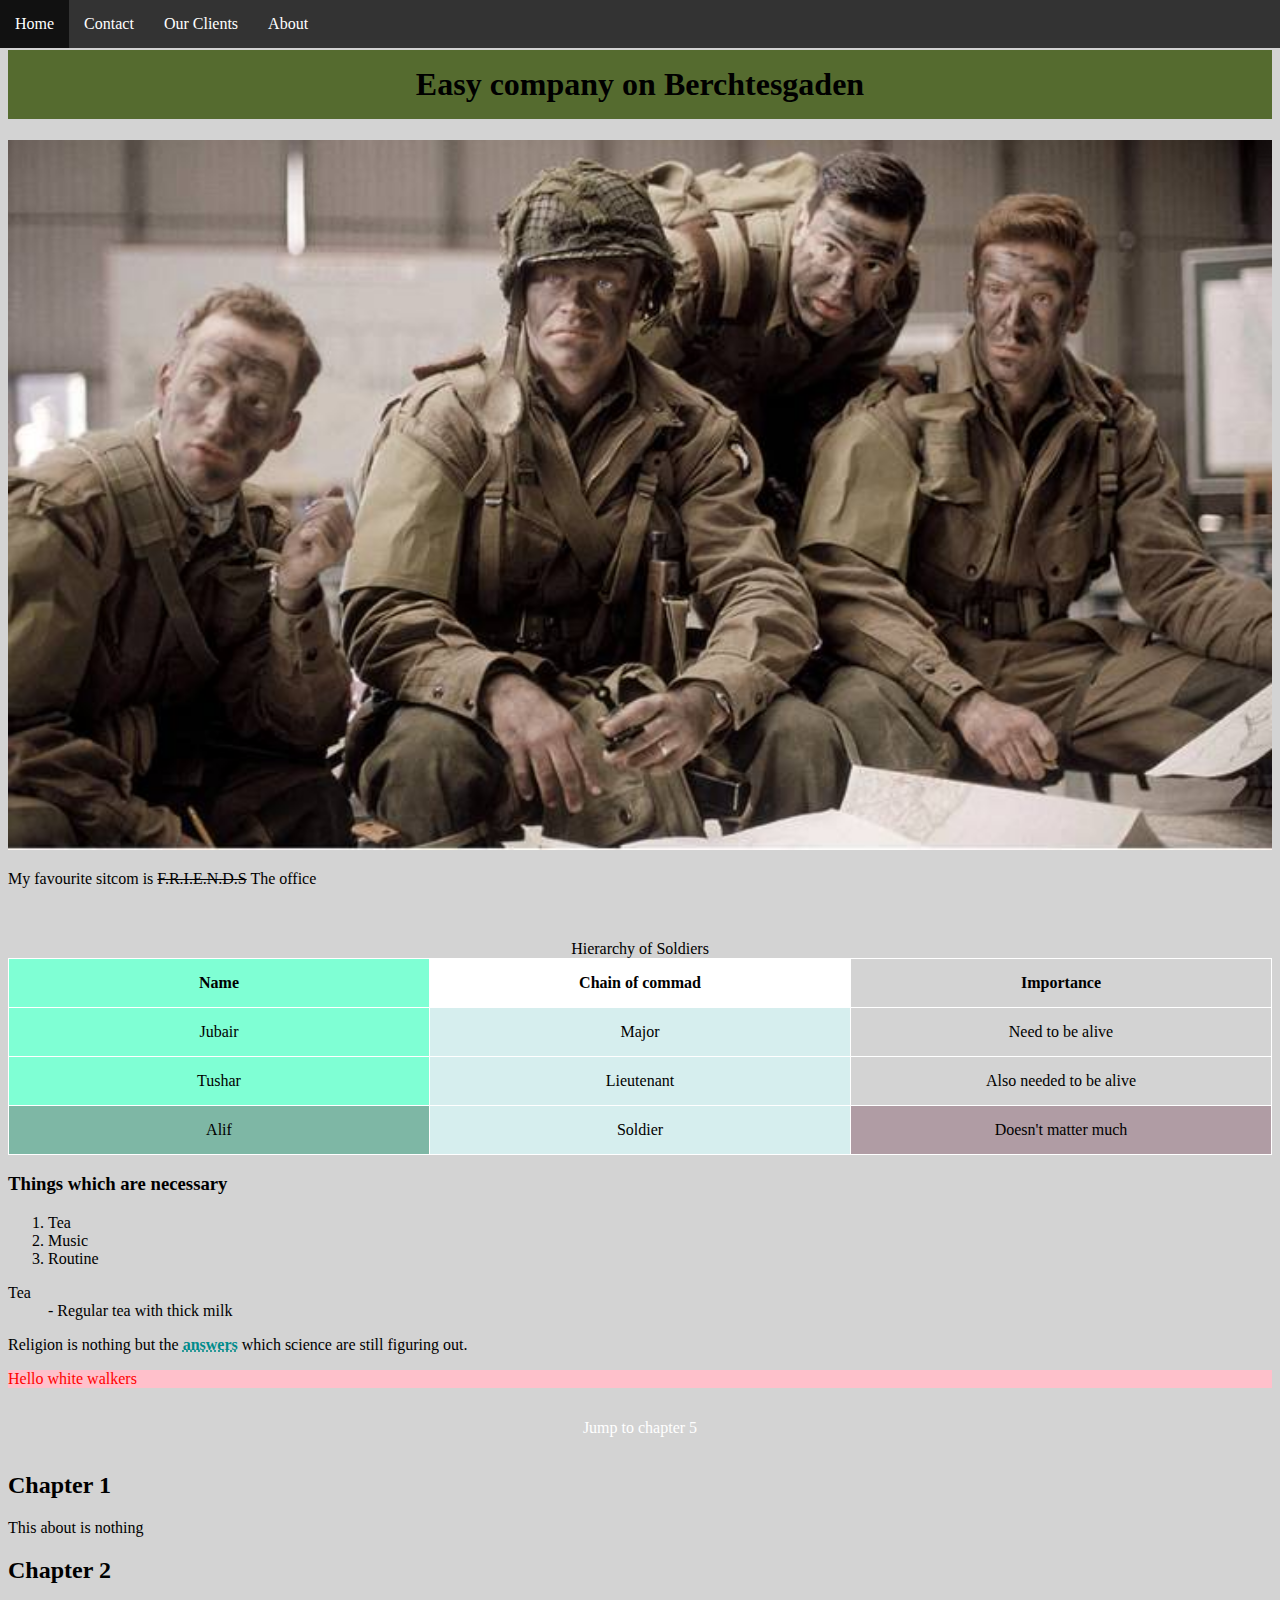
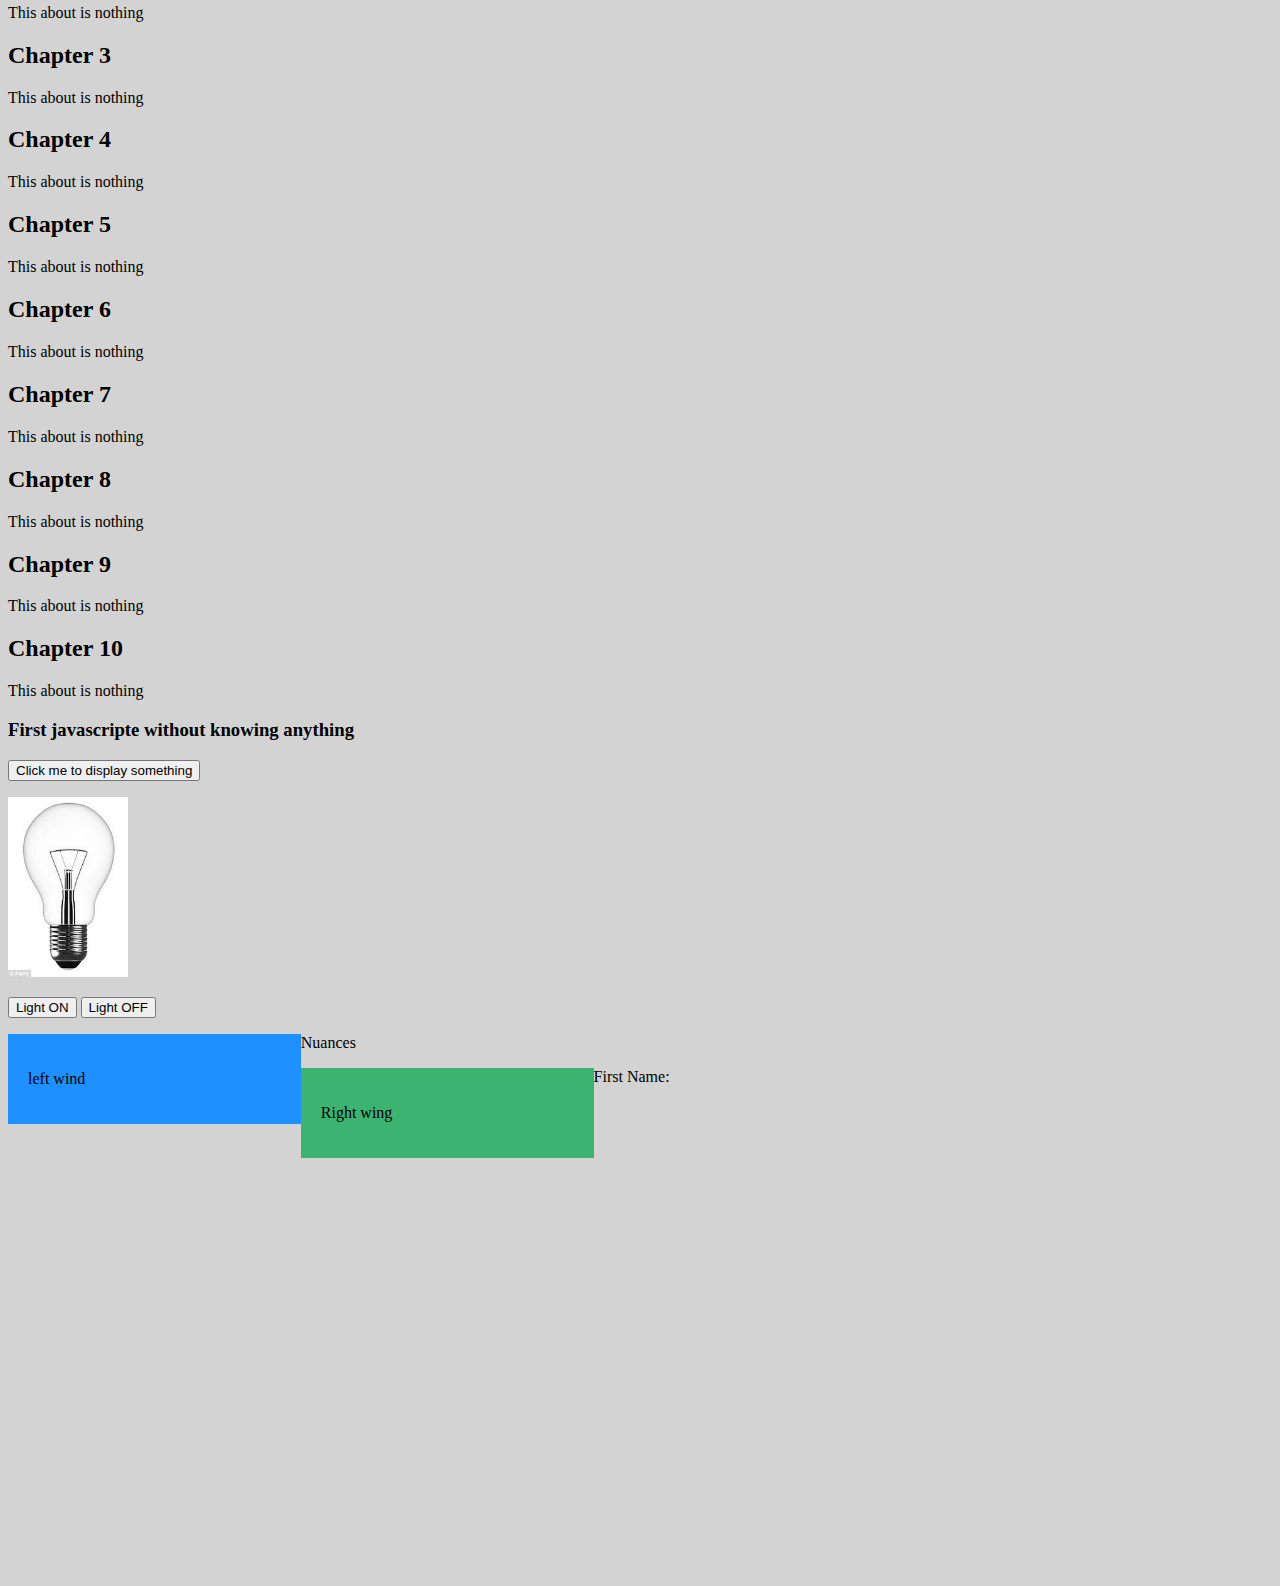
<file: index.html>
<!DOCTYPE html>
<html>
    <head>
        <title>WorkSheet</title>
       <link rel="stylesheet" type="text/css" href="style.css">
        <meata name="viewport" content="width=device-width, initial-sclae=1.0">
    </head>
    <body>
        <h1 id="mainHeader">Easy company on Berchtesgaden</h1>
        
        <picture>
            <source media="(min-widht: 1000px)" srcset="bulb.jpg">
            <source media="(min-widht: 465px)" srcset="man.jpg">
            <img src="bandofbrothers.jpg" style="width: 100%;">
        </picture>
        <p>My favourite sitcom is <del>F.R.I.E.N.D.S</del> The office</p>
        <table>
            <br>
            <caption>Hierarchy of Soldiers</caption>
            <br>
                <tr>
                <th>Name</th>
                <th>Chain of commad</th>
                <th>Importance</th>
                </tr>
                <tr>
                   <colgroup>
                        <col span="2" style="background-color: aquamarine;">
                    </colgroup-->
                    <td>Jubair</td>
                    <td>Major</td>
                    <td>Need to be alive</td>
                    <colgroup>
                </tr>
                <tr>
                    <td>Tushar</td>
                    <td>Lieutenant</td>
                    <td>Also needed to be alive</td>
                </tr>
                <tr>
                    <td>Alif</td>
                    <td>Soldier</td>
                    <td>Doesn't matter much</td>
                </tr>
        </table>
    <div class="list">
    <ul>
        <li><a href="#Home">Home</a></li>
        <li><a href="#Contact">Contact</a></li>
        <li><a href="#Ourclients">Our Clients</a></li>
        <li><a href="#About">About</a></li>
    </ul>
    </div>
    <h3>Things which are necessary</h3>
    <div class="listnormal">
    <ol>
    <li>Tea</li>
    <li>Music</li>
    <li>Routine</li>
    </ol>
    </div>

    <div class="list1">
        <dl>
            <dt>Tea</dt>
            <dd>- Regular tea with thick milk</dd>
        </dl>

        <p>Religion is nothing but the <span><b><abbr title="Whats after death?">answers</abbr></b></span> which science are still figuring out.</p>

        <div class="my thing">
            <p>Hello white walkers</p>
        </div>
        <a href="#C5">Jump to chapter 5</a>
        <h2>Chapter 1</h2>
        <p>This about is nothing</p>
        
        <h2>Chapter 2</h2>
        <p>This about is nothing</p>
        
        <h2>Chapter 3</h2>
        <p>This about is nothing</p>
        
        <h2>Chapter 4</h2>
        <p>This about is nothing</p>
        
        <h2 id="C5">Chapter 5</h2>
        <p>This about is nothing</p>
        
        <h2>Chapter 6</h2>
        <p>This about is nothing</p>
        
        <h2>Chapter 7</h2>
        <p>This about is nothing</p>
        
        <h2>Chapter 8</h2>
        <p>This about is nothing</p>
        
        <h2>Chapter 9</h2>
        <p>This about is nothing</p>
        
        <h2>Chapter 10</h2>
        <p>This about is nothing</p>

        <h3>First javascripte without knowing anything</h3>

        <button type="button" onclick="document.getElementById('demo').innerHTML= Date()">Click me to display something</button>

        <p id="demo"></p>

        <script>

        function light(sw) {
            var pic;
            if (sw == 0) {
                pic="lightoff.jpg"
        } else {
            pic="lighton.jpg"
        }
            document.getElementById('myImage').src=pic;
        }    

        </script>

        <img id="myImage" src="lightoff.jpg"
        width="120px" height="180px">

        <p>
            <button type="button" onclick="light(1)">Light ON</button>
            <button type="button" onclick="light(0)">Light OFF</button>
        </p>

        <div class="left">
            <p>left wind</p>
        </div>

        <div class="Nuances">
            <p>Nuances</p>
        </div>

        <div class="right">
            <p>Right wing</p>
            </div>

            <div>
                <form>
                    <label for="fname">First Name:</label>
                </form>
            </div>

            <script>
                console.log('Hello');
            </script>

    <div style="margin-top: 500px;"></div>

    </body>
</html>
</file>
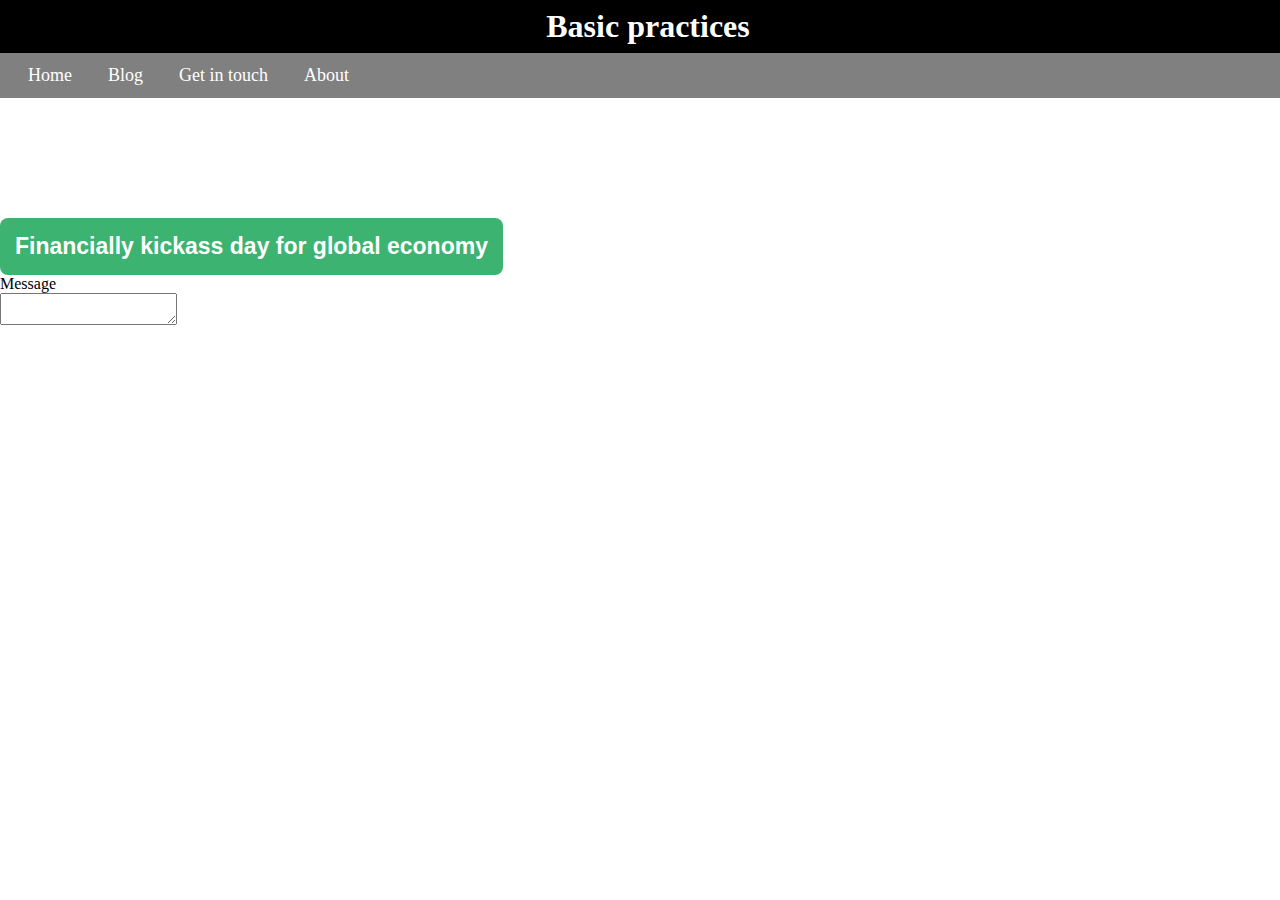
<file: Bpractice/bpractice.html>
<!DOCTYPE html>
<html lang="en">
<head>
    <meta charset="UTF-8">
    <meta http-equiv="X-UA-Compatible" content="IE=edge">
    <meta name="viewport" content="width=device-width, initial-scale=1.0">
    <title>Practice</title>
    <link rel="stylesheet" type="text/css" href="bpractice.css">
</head>
<body>
    <div id="mainHeader">
    <headaer>
        <h1>Basic practices</h1>
    </headaer>
    </div>

    <div class="navbar">
        <ul class="navigate">
            <li class="list"><a class="bar" href="#Home">Home</a></li>
            <li class="list"><a class="bar" href="#Blog">Blog</a></li>
            <li class="list"><a class="bar" href="#GetInTouch">Get in touch</a></li>
            <li class="list"><a class="bar" href="#About">About</a></li>
        </ul>
    </div>    

    <div class="dropdown-button">
        <button class="global">Financially kickass day for global economy</button>
        <div class="dropdown-content">
            <p>Valentines Day</p>
        </div>
    </div>

    <form action="/action_page.php">
        <label for="message">Message</label><br>
        <textarea name="message"></textarea>

    </form>

</body>
</html>
</file>
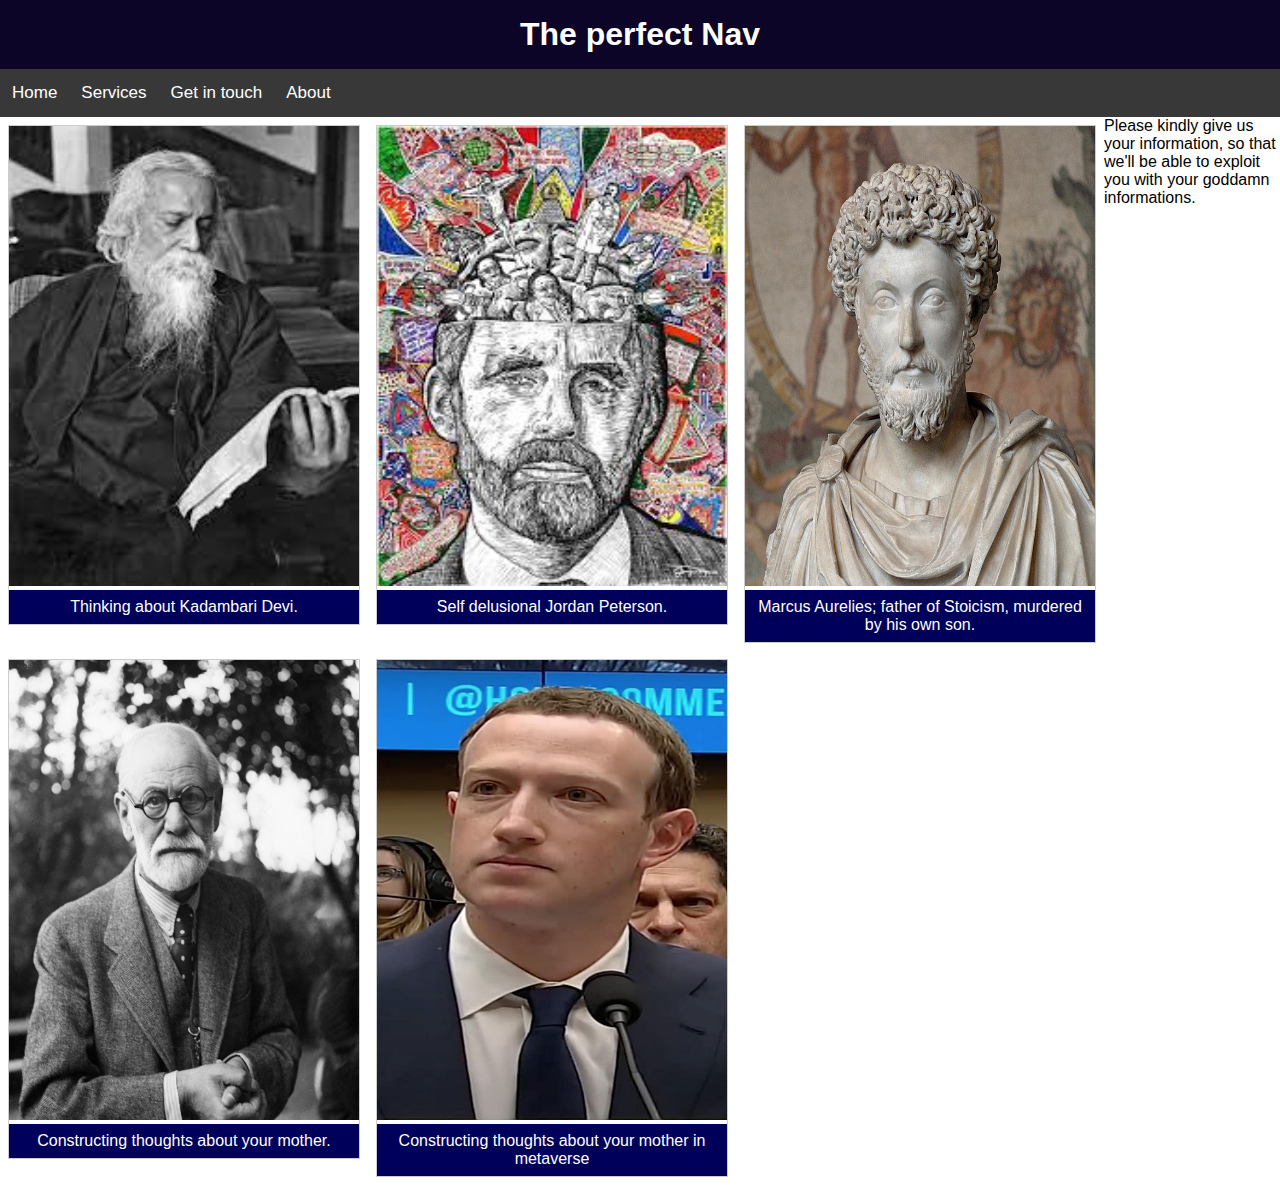
<file: Navigation/nav.html>
<!DOCTYPE html>
<html lang="en">
    <head>
        <meta name="viewport" content="width=device-width, initial-scale=1.0">
        <title>Perfect nav</title>
        <link rel="stylesheet" type="text/css" href="nav.css">
    </head>

    <body>
        <header id="mainHeader">
            <h1>The perfect Nav</h1>
        </header>

        <div>
            <ul class="nav">
                <li class="list"><a class="bar" href="#Home">Home</a></li>
                <li class="list"><a class="bar" href="#Services">Services</a></li>
                <li class="list"><a class="bar" href="#GetInTouch">Get in touch</a></li>
                <li class="list"><a class="bar" href="#About">About</a></li>
            </ul>
        </div>
    <div>
        <div class="gallary">
            <a target="_blank" href="images/robindronath.jpg"><img class="picture" src="images/robindronath.jpg" alt="Robindronath"></a>
            <div class="desc"><p>Thinking about Kadambari Devi.</p></div>
        </div>

        <div class="gallary">
            <a target="_blank" href="images/jordan.jpg"><img class="picture" src="images/jordan.jpg" alt="Jordan"></a>
            <div class="desc"><p>Self delusional Jordan Peterson.</p></div>
        </div>

        <div class="gallary">
            <a target="_blank" href="images/newmarcus.jpg"><img class="picture" src="images/newmarcus.jpg" alt="Marcus Aurelies"></a>
            <div class="desc"><p>Marcus Aurelies; father of Stoicism, murdered by his own son.</p></div>
        </div>

        <div class="gallary">
            <a target="_blank" href="images/SigmundFreud.jpg"><img class="picture" src="images/SigmundFreud.jpg" alt="Sigmund Freud"></a>
            <div class="desc"><p>Constructing thoughts about your mother.</p></div>
        </div>

        <div class="gallary">
            <a target="_blank" href="images/zuckerberg.jpg"><img class="picture" src="images/zuckerberg.jpg" alt="zuckerberg"></a>
            <div class="desc"><p>Constructing thoughts about your mother in metaverse</p></div>  
        </div>
    </div>
<!--Basic form-->
            <p class="pretext">Please kindly give us your information, so that we'll be able to exploit you with your goddamn informations.</p>

    </body>
</html>
</file>
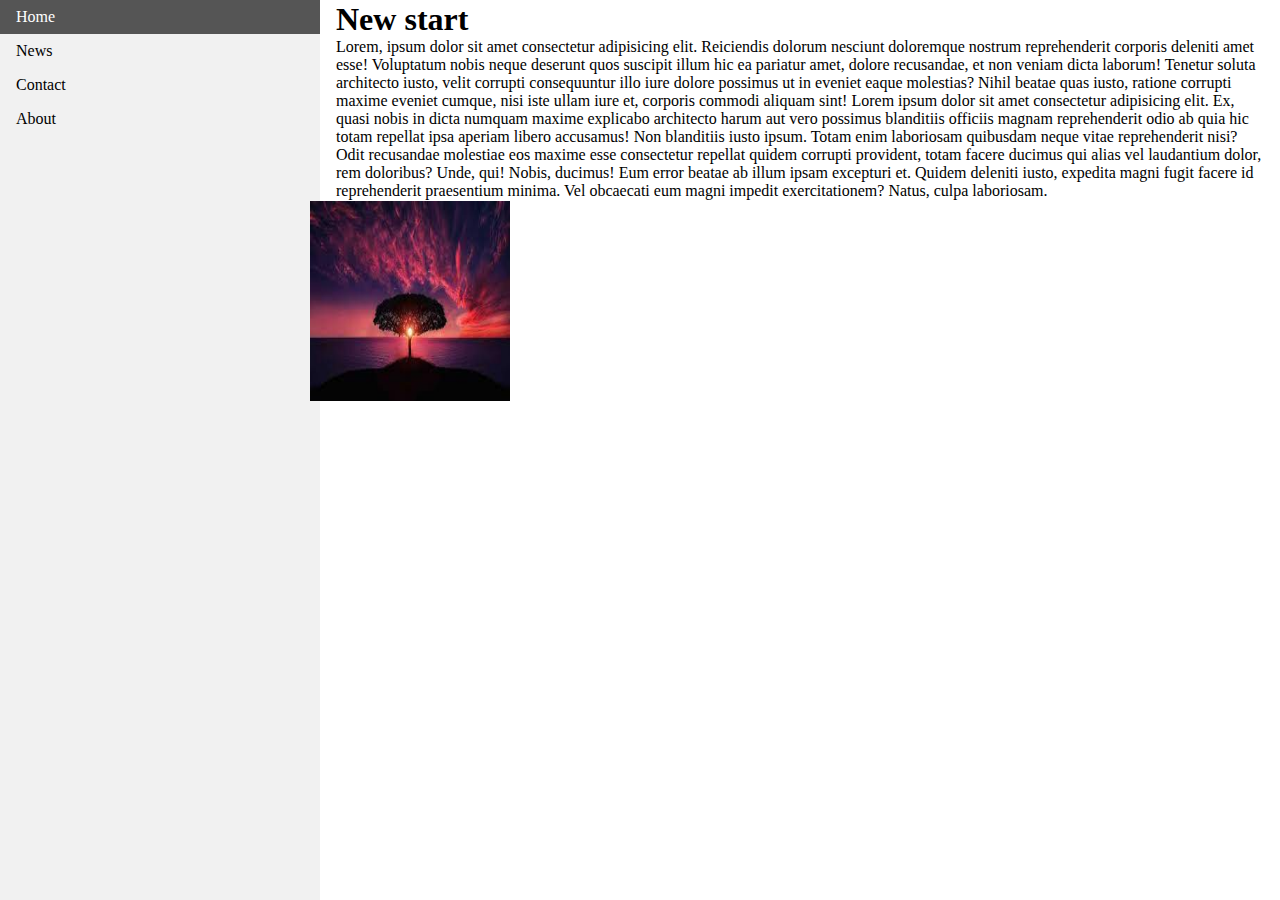
<file: NewStart/newstart.html>
<!DOCTYPE html>
<html lang="en">
    <head>
        <title>New Start</title>
        <link rel="stylesheet" type="text/css" href="newstart.css">
        <meta name="viewport" content="widht=device-width, initial-scale=1.0">
    </head>
    <body>
        <ul class="navbar">
            <li class="list"><a class="bar" href="#home">Home</a></li>
            <li class="list"><a class="bar" href="#news">News</a></li>
            <li class="list"><a class="bar" href="#contact">Contact</a></li>
            <li class="list"><a class="bar" href="#about">About</a></li>
        </ul>

        <div class="sidebar">
            <h1>New start</h1>
            <p class="content">Lorem, ipsum dolor sit amet consectetur adipisicing elit. Reiciendis dolorum nesciunt doloremque nostrum reprehenderit corporis deleniti amet esse! Voluptatum nobis neque deserunt quos suscipit illum hic ea pariatur amet, dolore recusandae, et non veniam dicta laborum! Tenetur soluta architecto iusto, velit corrupti consequuntur illo iure dolore possimus ut in eveniet eaque molestias? Nihil beatae quas iusto, ratione corrupti maxime eveniet cumque, nisi iste ullam iure et, corporis commodi aliquam sint! Lorem ipsum dolor sit amet consectetur adipisicing elit. Ex, quasi nobis in dicta numquam maxime explicabo architecto harum aut vero possimus blanditiis officiis magnam reprehenderit odio ab quia hic totam repellat ipsa aperiam libero accusamus! Non blanditiis iusto ipsum. Totam enim laboriosam quibusdam neque vitae reprehenderit nisi? Odit recusandae molestiae eos maxime esse consectetur repellat quidem corrupti provident, totam facere ducimus qui alias vel laudantium dolor, rem doloribus? Unde, qui! Nobis, ducimus! Eum error beatae ab illum ipsam excepturi et. Quidem deleniti iusto, expedita magni fugit facere id reprehenderit praesentium minima. Vel obcaecati eum magni impedit exercitationem? Natus, culpa laboriosam.</p>
        </div>

        <div class="dropdown">
            <a target="_blank" href="images/tree.jpg"><img src="images/tree.jpg" alt="Colorful tree" width="200px" height="200px"></a>
            <div class="dropdown-content">
                <a target="_blank" href="images/tree.jpg"><img src="images/tree.jpg" alt="Colorful tree" width="400px" height="400px"></a>
                <div class="desc"><p>Tree of life</p></div>
            </div>
        </div>

    </body>
</html>
</file>
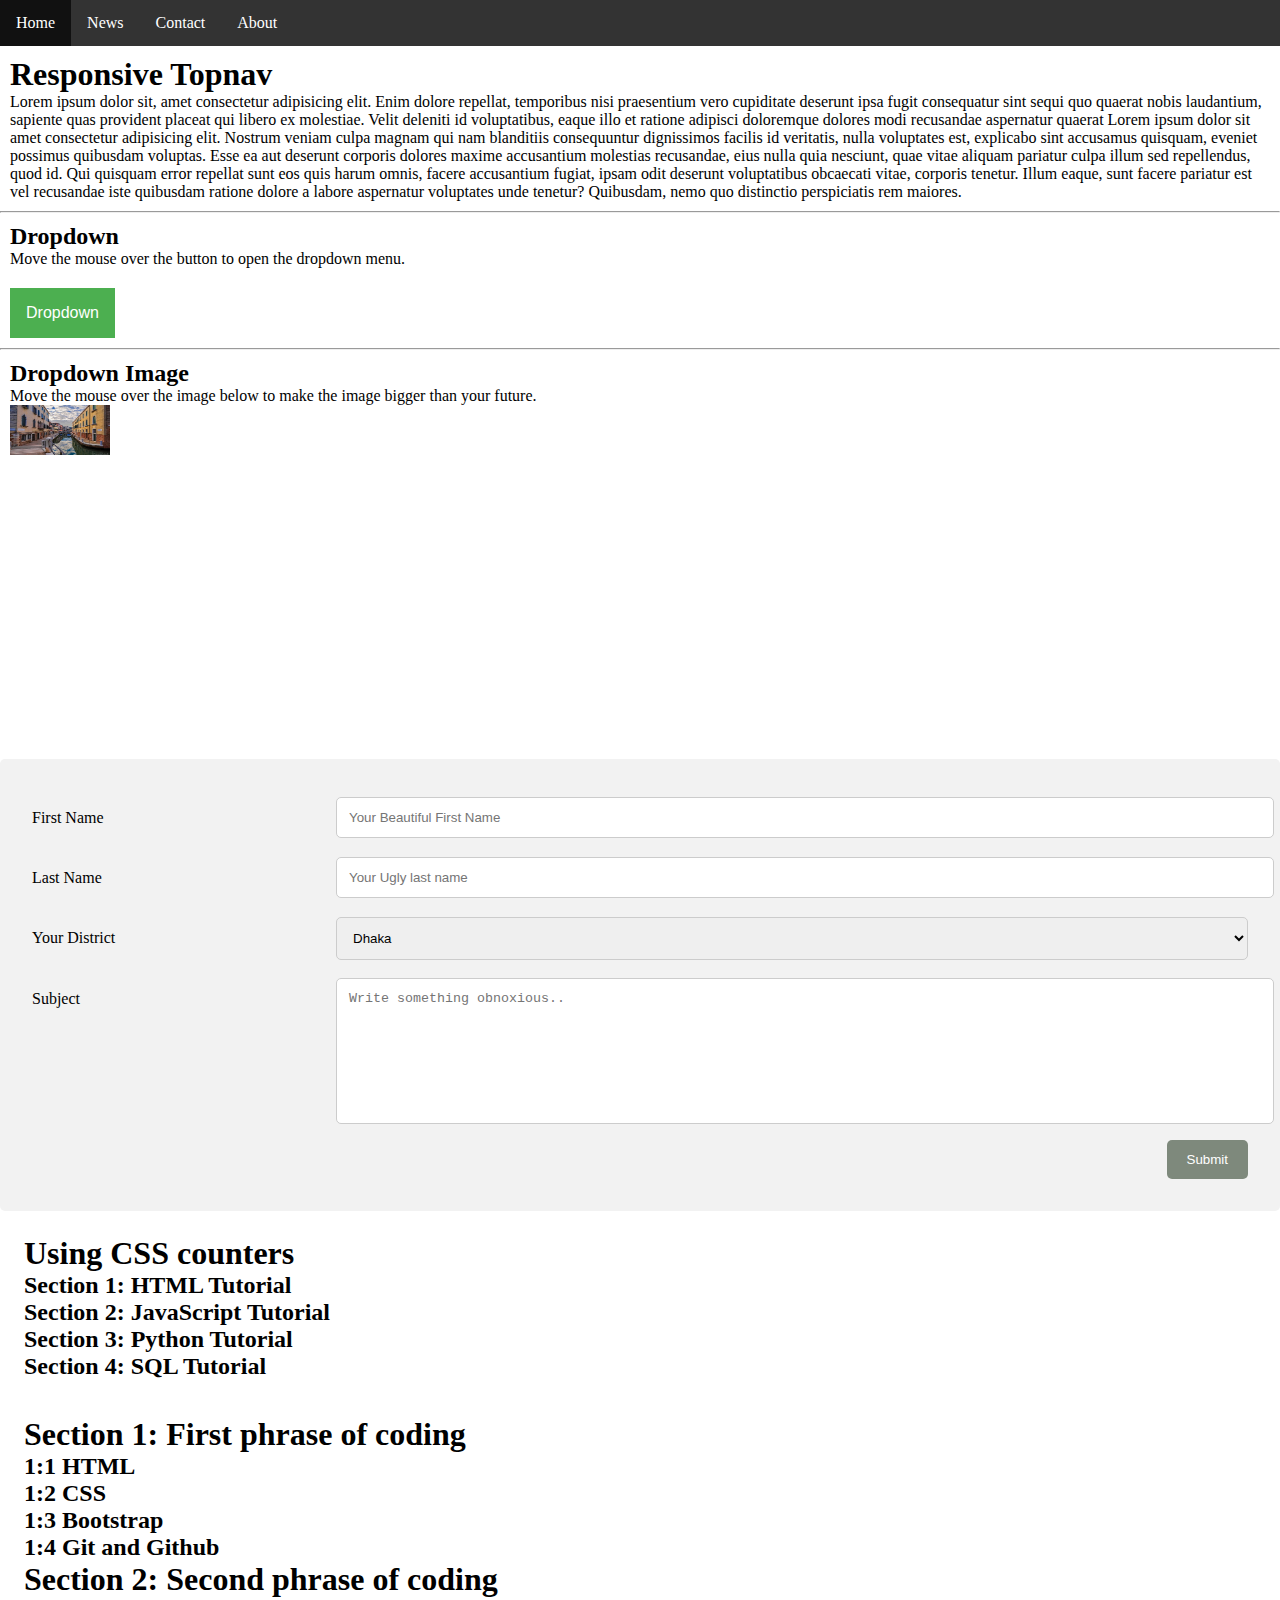
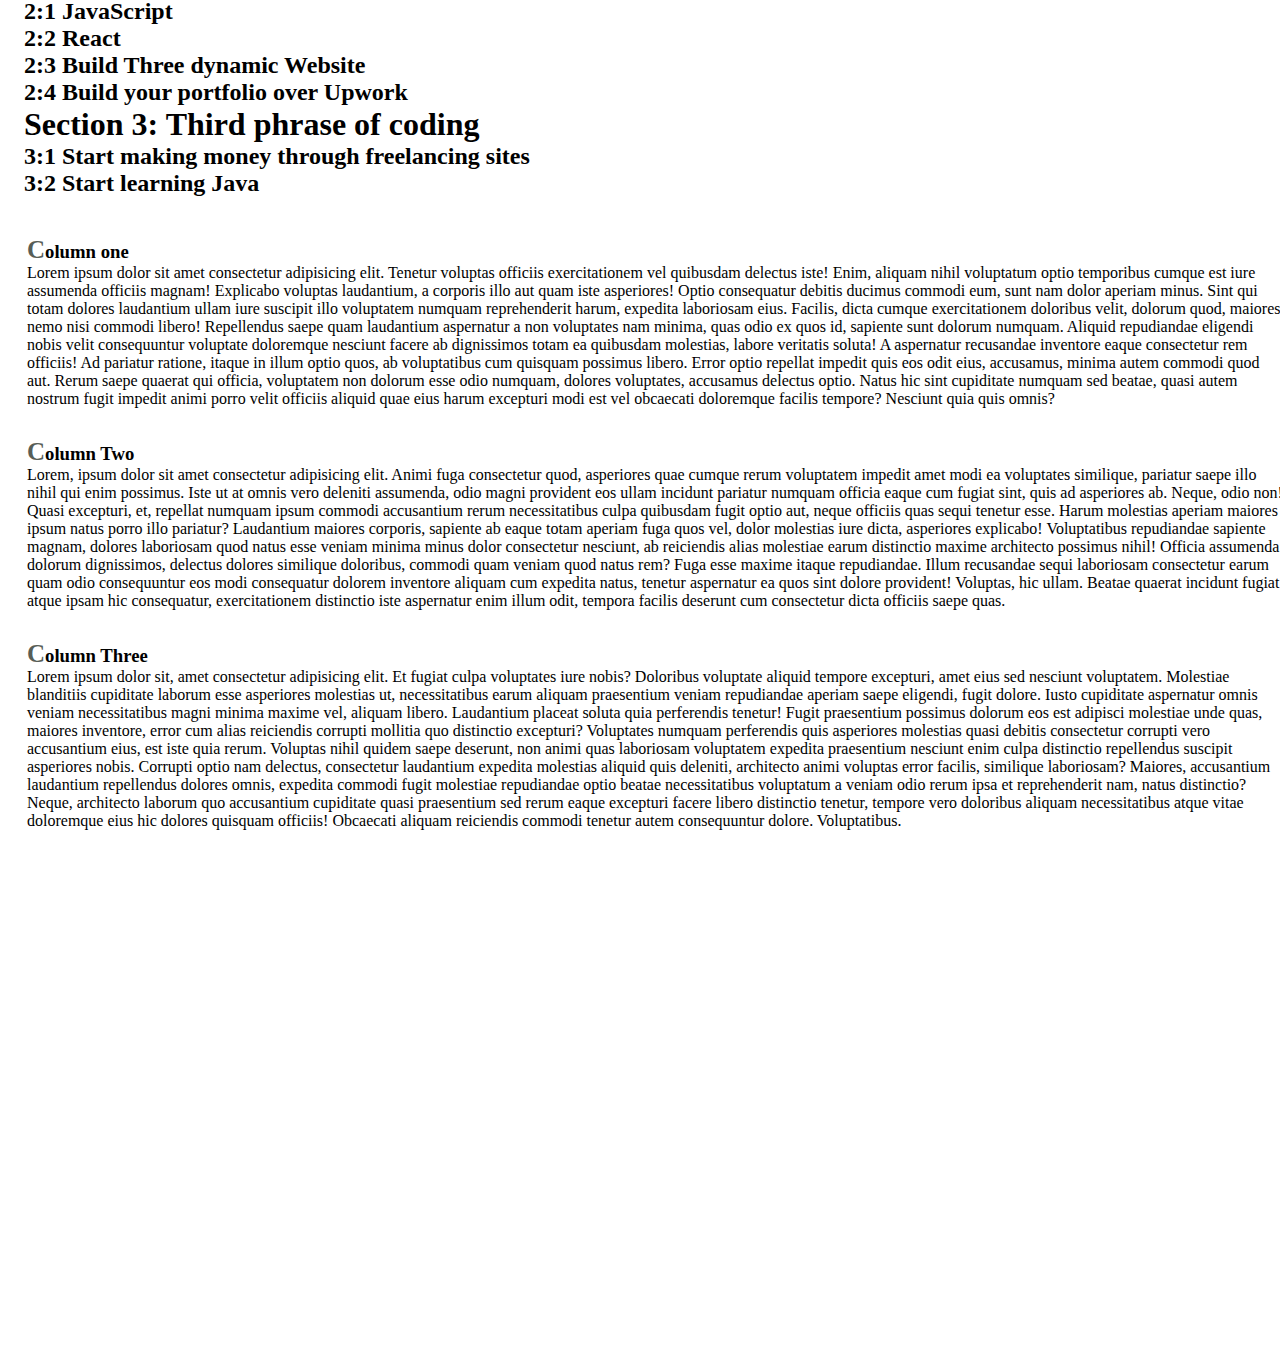
<file: Responsive nav/responsive.html>
<!DOCTYPE html>
<html lang="en">
<head>
    <title>Responsive</title>
    <link rel="stylesheet" type="text/css" href="responsive.css">
    <meta name="viewport" content="width=device-width, initial-scale=1.0">
</head>
<body>
    <ul class="topnav">
        <li class="list"><a class="bar" href="#home">Home</a></li>
        <li class="list"><a class="bar" href="#News">News</a></li>
        <li class="list"><a class="bar" href="#Contact">Contact</a></li>
        <li class="list"><a class="bar" href="#about">About</a></li>
    </ul>

    <div class="heading">
        <h1>Responsive Topnav</h1>
        <p>Lorem ipsum dolor sit, amet consectetur adipisicing elit. Enim dolore repellat, temporibus nisi praesentium vero cupiditate deserunt ipsa fugit consequatur sint sequi quo quaerat nobis laudantium, sapiente quas provident placeat qui libero ex molestiae. Velit deleniti id voluptatibus, eaque illo et ratione adipisci doloremque dolores modi recusandae aspernatur quaerat Lorem ipsum dolor sit amet consectetur adipisicing elit. Nostrum veniam culpa magnam qui nam blanditiis consequuntur dignissimos facilis id veritatis, nulla voluptates est, explicabo sint accusamus quisquam, eveniet possimus quibusdam voluptas. Esse ea aut deserunt corporis dolores maxime accusantium molestias recusandae, eius nulla quia nesciunt, quae vitae aliquam pariatur culpa illum sed repellendus, quod id. Qui quisquam error repellat sunt eos quis harum omnis, facere accusantium fugiat, ipsam odit deserunt voluptatibus obcaecati vitae, corporis tenetur. Illum eaque, sunt facere pariatur est vel recusandae iste quibusdam ratione dolore a labore aspernatur voluptates unde tenetur? Quibusdam, nemo quo distinctio perspiciatis rem maiores.</p>
    </div>
<hr>

    <div class="greenbutton">
    <h2>Dropdown</h2>
    <P>Move the mouse over the button to open the dropdown menu.</P>
    </div>
    <div class="dropdown">
        <button class="dropbtn">Dropdown</button>
        <div class="dropdown-content">
            <a class="link" href="#">Link one</a>
            <a class="link" href="#">Link two</a>
            <a class="link" href="#">Link Three</a>
        </div>
    </div>
<hr>
    <div class="dropdownimage">
        <h2>Dropdown Image</h2>
        <p>Move the mouse over the image below to make the image bigger than your future.</p>

    <div class="dropbig">
        <img src="sample.jpg" alt="Random europe" width="100" height="50">
        <div class="dropbig-content">
            <img src="sample.jpg" alt="Random Europe" width="300" height="200">
            <div class="description">The beauty of Europe</div>
        </div>
    </div>
    </div>

    <div class="container">
        <form action="/action_page.php">
            <div class="row">
              <div class="col-25">  
                <label class="labelform" for="fName">First Name</label>
              </div>
               <div class="col-75">  
                <input type="text" name="FirstName" id="fName" placeholder="Your Beautiful First Name">
               </div>
            </div>

        <div class="row">
           <div class="col-25">  
            <label class="labelform" for="lName">Last Name</label>
           </div>
           <div class="col-75">
            <input type="text" name="LastName" id="lName" placeholder="Your Ugly last name">
           </div>
        </div>

        <div class="row">
            <div class="col-25">
                <label class="labelform" for="country">Your District</label>
            </div>
            <div class="col-75">
                <select id="country" name="country">
                    <option value="Dhaka">Dhaka</option>
                    <option value="Mirpur">Mirpur</option>
                    <option value="Uttara">Uttara</option>
                </select>
            </div>
        </div>

       <div class="row">
           <div class="col-25">
               <label class="labelform" for="Subject">Subject</label>
           </div>
           <div class="col-75">
               <textarea id="subject" name="subject" placeholder="Write something obnoxious.."></textarea>
           </div>
       </div> 

       <div class="row">
         <input class="submit" type="submit" value="Submit">
       </div>

        </form>
    </div>

    <div class="counters">
        <h1>Using CSS counters</h1>

        <h2 class="numbering">HTML Tutorial</h2>
        <h2 class="numbering" >JavaScript Tutorial</h2>
        <h2 class="numbering" >Python Tutorial</h2>
        <h2 class="numbering" >SQL Tutorial</h2>
    </div>

    <div class="listoftopic">
        <h1 class="maintopic">First phrase of coding</h1>
        <h2 class="minortopic">HTML</h2>
        <h2 class="minortopic" >CSS</h2>
        <h2 class="minortopic" >Bootstrap</h2>
        <h2 class="minortopic" >Git and Github</h2>

        <h1 class="maintopic">Second phrase of coding</h1>
        <h2 class="minortopic" >JavaScript</h2>
        <h2 class="minortopic">React</h2>
        <h2 class="minortopic" >Build Three dynamic Website</h2>
        <h2 class="minortopic" >Build your portfolio over Upwork</h2>

        <h1 class="maintopic">Third phrase of coding</h1>
        <h2 class="minortopic">Start making money through freelancing sites</h2>
        <h2 class="minortopic">Start learning Java</h2>
        
    </div>

    <div class="row">
        <div class="column">
            <h3>Column one</h3>
            <p>Lorem ipsum dolor sit amet consectetur adipisicing elit. Tenetur voluptas officiis exercitationem vel quibusdam delectus iste! Enim, aliquam nihil voluptatum optio temporibus cumque est iure assumenda officiis magnam! Explicabo voluptas laudantium, a corporis illo aut quam iste asperiores! Optio consequatur debitis ducimus commodi eum, sunt nam dolor aperiam minus. Sint qui totam dolores laudantium ullam iure suscipit illo voluptatem numquam reprehenderit harum, expedita laboriosam eius. Facilis, dicta cumque exercitationem doloribus velit, dolorum quod, maiores nemo nisi commodi libero! Repellendus saepe quam laudantium aspernatur a non voluptates nam minima, quas odio ex quos id, sapiente sunt dolorum numquam. Aliquid repudiandae eligendi nobis velit consequuntur voluptate doloremque nesciunt facere ab dignissimos totam ea quibusdam molestias, labore veritatis soluta! A aspernatur recusandae inventore eaque consectetur rem officiis! Ad pariatur ratione, itaque in illum optio quos, ab voluptatibus cum quisquam possimus libero. Error optio repellat impedit quis eos odit eius, accusamus, minima autem commodi quod aut. Rerum saepe quaerat qui officia, voluptatem non dolorum esse odio numquam, dolores voluptates, accusamus delectus optio. Natus hic sint cupiditate numquam sed beatae, quasi autem nostrum fugit impedit animi porro velit officiis aliquid quae eius harum excepturi modi est vel obcaecati doloremque facilis tempore? Nesciunt quia quis omnis?</p>
        </div>

        <div class="column">
            <h3>Column Two</h3>
            <p>Lorem, ipsum dolor sit amet consectetur adipisicing elit. Animi fuga consectetur quod, asperiores quae cumque rerum voluptatem impedit amet modi ea voluptates similique, pariatur saepe illo nihil qui enim possimus. Iste ut at omnis vero deleniti assumenda, odio magni provident eos ullam incidunt pariatur numquam officia eaque cum fugiat sint, quis ad asperiores ab. Neque, odio non! Quasi excepturi, et, repellat numquam ipsum commodi accusantium rerum necessitatibus culpa quibusdam fugit optio aut, neque officiis quas sequi tenetur esse. Harum molestias aperiam maiores ipsum natus porro illo pariatur? Laudantium maiores corporis, sapiente ab eaque totam aperiam fuga quos vel, dolor molestias iure dicta, asperiores explicabo! Voluptatibus repudiandae sapiente magnam, dolores laboriosam quod natus esse veniam minima minus dolor consectetur nesciunt, ab reiciendis alias molestiae earum distinctio maxime architecto possimus nihil! Officia assumenda dolorum dignissimos, delectus dolores similique doloribus, commodi quam veniam quod natus rem? Fuga esse maxime itaque repudiandae. Illum recusandae sequi laboriosam consectetur earum quam odio consequuntur eos modi consequatur dolorem inventore aliquam cum expedita natus, tenetur aspernatur ea quos sint dolore provident! Voluptas, hic ullam. Beatae quaerat incidunt fugiat atque ipsam hic consequatur, exercitationem distinctio iste aspernatur enim illum odit, tempora facilis deserunt cum consectetur dicta officiis saepe quas.</p>
        </div>

        <div class="column">
            <h3>Column Three</h3>
            <p>Lorem ipsum dolor sit, amet consectetur adipisicing elit. Et fugiat culpa voluptates iure nobis? Doloribus voluptate aliquid tempore excepturi, amet eius sed nesciunt voluptatem. Molestiae blanditiis cupiditate laborum esse asperiores molestias ut, necessitatibus earum aliquam praesentium veniam repudiandae aperiam saepe eligendi, fugit dolore. Iusto cupiditate aspernatur omnis veniam necessitatibus magni minima maxime vel, aliquam libero. Laudantium placeat soluta quia perferendis tenetur! Fugit praesentium possimus dolorum eos est adipisci molestiae unde quas, maiores inventore, error cum alias reiciendis corrupti mollitia quo distinctio excepturi? Voluptates numquam perferendis quis asperiores molestias quasi debitis consectetur corrupti vero accusantium eius, est iste quia rerum. Voluptas nihil quidem saepe deserunt, non animi quas laboriosam voluptatem expedita praesentium nesciunt enim culpa distinctio repellendus suscipit asperiores nobis. Corrupti optio nam delectus, consectetur laudantium expedita molestias aliquid quis deleniti, architecto animi voluptas error facilis, similique laboriosam? Maiores, accusantium laudantium repellendus dolores omnis, expedita commodi fugit molestiae repudiandae optio beatae necessitatibus voluptatum a veniam odio rerum ipsa et reprehenderit nam, natus distinctio? Neque, architecto laborum quo accusantium cupiditate quasi praesentium sed rerum eaque excepturi facere libero distinctio tenetur, tempore vero doloribus aliquam necessitatibus atque vitae doloremque eius hic dolores quisquam officiis! Obcaecati aliquam reiciendis commodi tenetur autem consequuntur dolore. Voluptatibus.</p>
        </div>

    </div>


    <div style="margin-top: 500px;"></div>
</body>
</html>
</file>
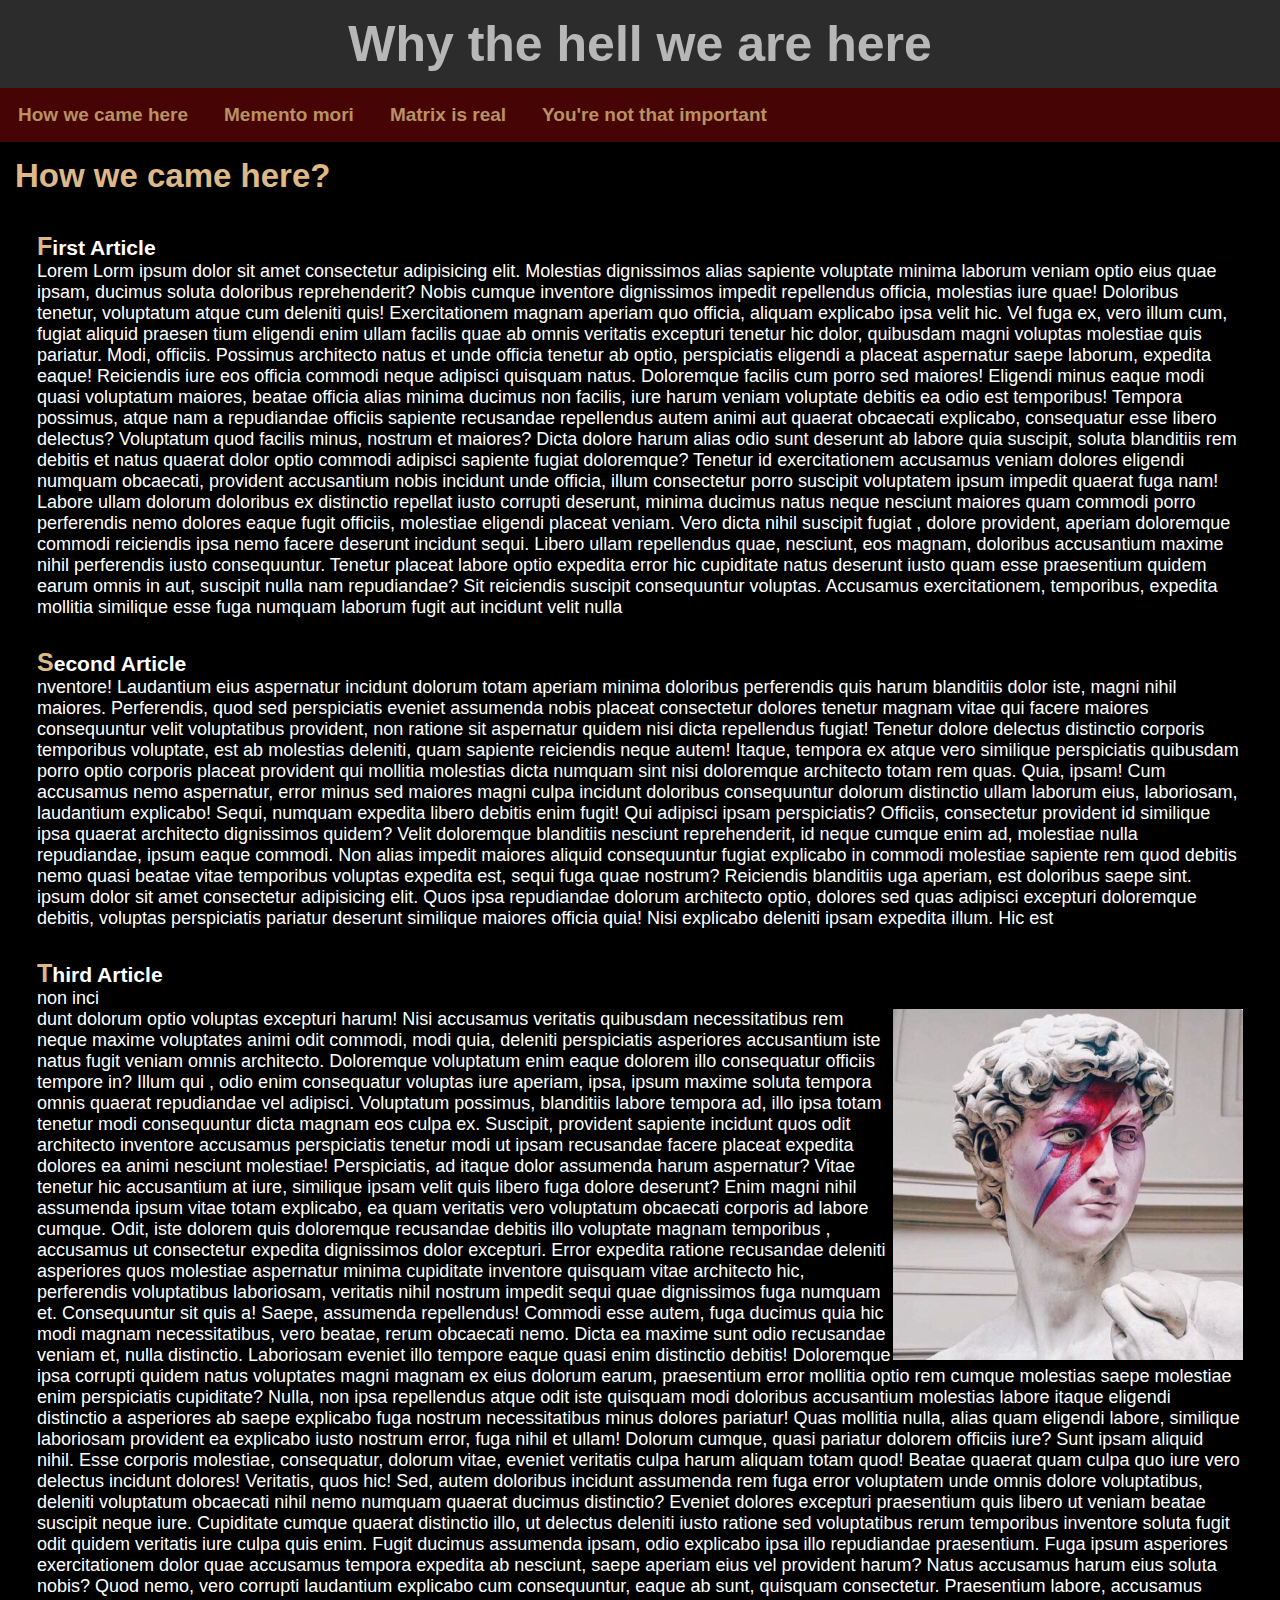
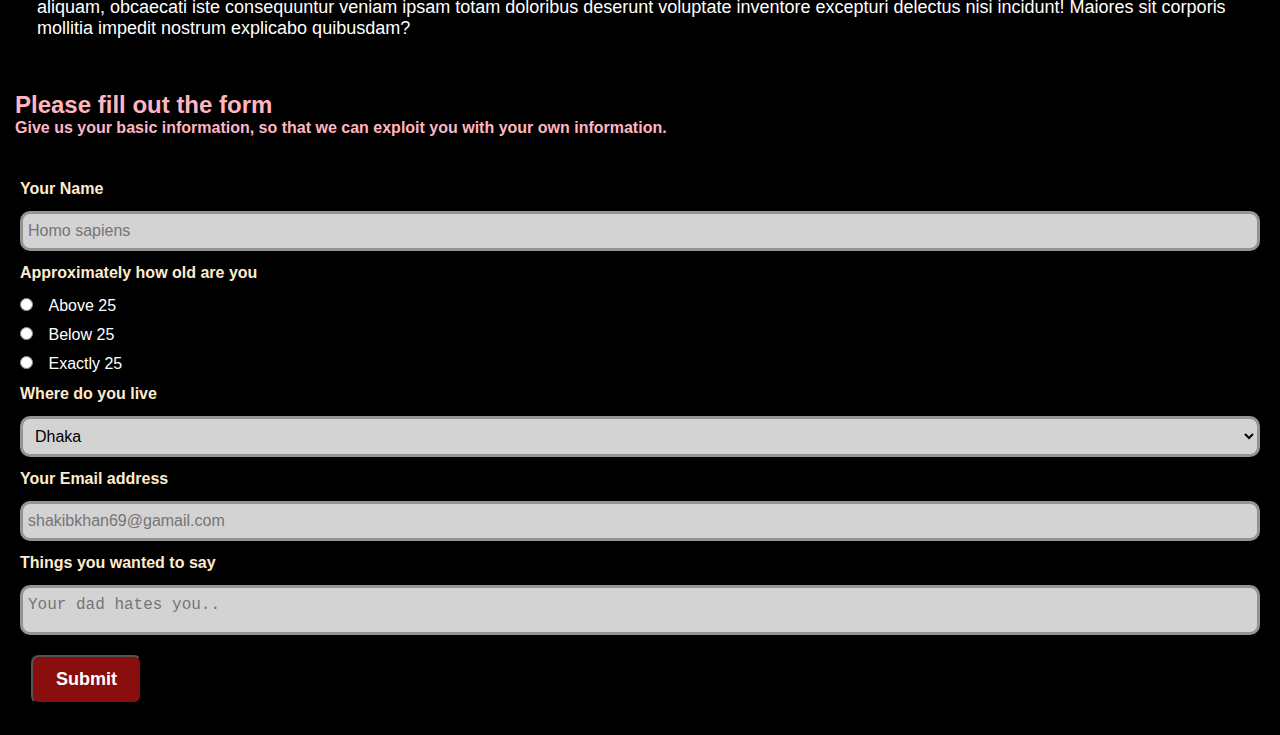
<file: solidpractice/solid.html>
<!DOCTYPE html>
<html lang="en">
    <head>
        <title>Basic 2.0</title>
        <link rel="stylesheet" type="text/css" href="solid.css">
        <meta name="viewport" content="width=device-width, initial-scale=1.0">
    </head>
<body>
        
        <header id="mainheader">
            <h1>Why the hell we are here</h1>
        </header>

            <ul class="nav">
                <li class="list"><a class="bar" href="#">How we came here</a></li>
                <li class="list"><a class="bar" href="#">Memento mori</a></li>
                <li class="list"><a class="bar" href="#">Matrix is real</a></li>
                <li class="list"><a class="bar" href="#">You're not that important</a></li>
            </ul>
    
    <section>
        <header class="articlehead"><h2>How we came here?</h2></header>
        <article class="firstarticle">
            <div class="row">
              <div class="column">
                <h3 class="arihead">First Article</h3>     
                <P>Lorem Lorm ipsum dolor sit amet consectetur adipisicing elit. Molestias dignissimos alias sapiente voluptate minima laborum veniam optio eius quae ipsam, ducimus soluta doloribus reprehenderit? Nobis cumque inventore dignissimos impedit repellendus officia, molestias iure quae! Doloribus tenetur, voluptatum atque cum deleniti quis! Exercitationem magnam aperiam quo officia, aliquam explicabo ipsa velit hic. Vel fuga ex, vero illum cum, fugiat aliquid praesen
                tium eligendi enim ullam facilis quae ab omnis veritatis excepturi tenetur hic dolor, quibusdam magni voluptas molestiae quis pariatur. Modi, officiis. Possimus architecto natus et unde officia tenetur ab optio, perspiciatis eligendi a placeat aspernatur saepe laborum, expedita eaque! Reiciendis iure eos officia commodi neque
                adipisci quisquam natus. Doloremque facilis cum porro sed maiores! Eligendi minus eaque modi quasi voluptatum maiores, beatae officia alias minima ducimus non facilis, iure harum veniam voluptate debitis ea odio est temporibus! Tempora possimus, atque nam a repudiandae officiis sapiente recusandae repellendus autem animi aut quaerat obcaecati explicabo, consequatur esse libero delectus? Voluptatum quod facilis minus,
                nostrum et maiores? Dicta dolore harum alias odio sunt deserunt ab labore quia suscipit, soluta blanditiis rem debitis et natus quaerat dolor optio commodi adipisci sapiente fugiat doloremque? Tenetur id exercitationem accusamus veniam dolores eligendi numquam obcaecati, provident accusantium nobis incidunt unde officia, illum consectetur porro suscipit voluptatem
                ipsum impedit quaerat fuga nam! Labore ullam dolorum doloribus ex distinctio repellat iusto corrupti deserunt, minima ducimus natus neque nesciunt maiores quam commodi porro perferendis nemo dolores eaque fugit officiis, molestiae eligendi placeat veniam. Vero dicta nihil suscipit fugiat
                , dolore provident, aperiam doloremque commodi reiciendis ipsa nemo facere deserunt incidunt sequi. Libero ullam repellendus quae, nesciunt, eos magnam, doloribus accusantium maxime nihil perferendis iusto consequuntur. Tenetur placeat labore optio expedita error hic cupiditate natus deserunt
                iusto quam esse praesentium quidem earum omnis in aut, suscipit nulla nam repudiandae? Sit reiciendis suscipit consequuntur voluptas. Accusamus exercitationem, temporibus, expedita mollitia similique esse fuga numquam laborum fugit aut incidunt velit nulla
                </P></div>

                <div class="column">
                <h3 class="arihead">Second Article</h3>
                <P>nventore! Laudantium eius aspernatur incidunt dolorum totam aperiam minima doloribus perferendis quis harum blanditiis dolor iste, magni nihil maiores. Perferendis, quod sed perspiciatis eveniet assumenda nobis placeat consectetur dolores tenetur magnam vitae qui facere maiores
                consequuntur velit voluptatibus provident, non ratione sit aspernatur quidem nisi dicta repellendus fugiat! Tenetur dolore delectus distinctio corporis temporibus voluptate, est ab molestias deleniti, quam sapiente reiciendis neque autem! Itaque, tempora ex atque vero similique perspiciatis quibusdam porro optio corporis placeat provident qui mollitia molestias dicta numquam sint nisi doloremque architecto totam rem quas.
                Quia, ipsam! Cum accusamus nemo aspernatur, error minus sed maiores magni culpa incidunt doloribus consequuntur dolorum distinctio ullam laborum eius, laboriosam, laudantium explicabo! Sequi, numquam expedita libero debitis enim fugit! Qui adipisci ipsam perspiciatis? Officiis, consectetur provident id similique ipsa quaerat architecto dignissimos quidem? Velit
                doloremque blanditiis nesciunt reprehenderit, id neque cumque enim ad, molestiae nulla repudiandae, ipsum eaque commodi. Non alias impedit maiores aliquid consequuntur fugiat explicabo in commodi molestiae sapiente rem quod debitis nemo quasi beatae vitae temporibus voluptas expedita est, sequi fuga quae nostrum? Reiciendis blanditiis
                uga aperiam, est doloribus saepe sint. ipsum dolor sit amet consectetur adipisicing elit. Quos ipsa repudiandae dolorum architecto optio, dolores sed quas adipisci excepturi doloremque debitis, voluptas perspiciatis pariatur deserunt similique maiores officia quia! Nisi explicabo deleniti ipsam expedita illum. Hic est
                </p>
                </div>
                
                <div class="column">
                   <h3 class="arihead">Third Article</h3> 
                <p>
                non inci<div><a target="_blank" href="images/divinedavid.jpg"><img class="david" src="images/divinedavid.jpg" alt="Divine David by Michelangelo"></a></div>dunt dolorum optio voluptas excepturi harum! Nisi accusamus veritatis quibusdam necessitatibus rem neque maxime voluptates animi odit commodi, modi quia, deleniti perspiciatis asperiores accusantium iste natus fugit veniam omnis architecto. Doloremque voluptatum enim eaque dolorem illo consequatur officiis tempore in? Illum qui
                , odio enim consequatur voluptas iure aperiam, ipsa, ipsum maxime soluta tempora omnis quaerat repudiandae vel adipisci. Voluptatum possimus, blanditiis labore tempora ad, illo ipsa totam tenetur modi consequuntur dicta magnam eos culpa ex. Suscipit, provident sapiente incidunt quos odit architecto inventore accusamus perspiciatis tenetur modi ut ipsam recusandae facere placeat expedita dolores
                ea animi nesciunt molestiae! Perspiciatis, ad itaque dolor assumenda harum aspernatur? Vitae tenetur hic accusantium at iure, similique ipsam velit quis libero fuga dolore deserunt? Enim magni nihil assumenda ipsum vitae totam explicabo, ea quam veritatis vero voluptatum obcaecati corporis ad labore cumque. Odit, iste dolorem quis doloremque recusandae debitis illo voluptate magnam temporibus
                , accusamus ut consectetur expedita dignissimos dolor excepturi. Error expedita ratione recusandae deleniti asperiores quos molestiae aspernatur minima cupiditate inventore quisquam vitae architecto hic, perferendis voluptatibus laboriosam, veritatis nihil nostrum impedit sequi quae dignissimos fuga numquam et. Consequuntur sit quis a! Saepe, assumenda repellendus! Commodi esse autem, fuga ducimus quia
                hic modi magnam necessitatibus, vero beatae, rerum obcaecati nemo. Dicta ea maxime sunt odio recusandae veniam et, nulla distinctio. Laboriosam eveniet illo tempore eaque quasi enim distinctio debitis! Doloremque ipsa corrupti quidem natus voluptates magni magnam ex eius dolorum earum, praesentium error mollitia optio rem cumque molestias saepe molestiae enim perspiciatis cupiditate? Nulla, non ipsa repellendus atque odit iste quisquam
                modi doloribus accusantium molestias labore itaque eligendi distinctio a asperiores ab saepe explicabo fuga nostrum necessitatibus minus dolores pariatur! Quas mollitia nulla, alias quam eligendi labore, similique laboriosam provident ea explicabo iusto nostrum error, fuga nihil et ullam! Dolorum cumque, quasi pariatur dolorem officiis iure? Sunt ipsam aliquid nihil. Esse corporis molestiae, consequatur, dolorum vitae, eveniet veritatis culpa harum aliquam
                totam quod! Beatae quaerat quam culpa quo iure vero delectus incidunt dolores! Veritatis, quos hic! Sed, autem doloribus incidunt assumenda rem fuga error voluptatem unde omnis dolore voluptatibus, deleniti voluptatum obcaecati nihil nemo numquam quaerat ducimus distinctio? Eveniet dolores excepturi praesentium quis libero ut veniam beatae suscipit neque iure. Cupiditate cumque quaerat distinctio illo, ut delectus deleniti iusto ratione sed voluptatibus rerum temporibus inventore soluta
                fugit odit quidem veritatis iure culpa quis enim. Fugit ducimus assumenda ipsam, odio explicabo ipsa illo repudiandae praesentium. Fuga ipsum asperiores exercitationem dolor quae accusamus tempora expedita ab nesciunt, saepe aperiam eius vel provident harum? Natus accusamus harum eius soluta nobis? Quod nemo, vero corrupti laudantium explicabo cum consequuntur, eaque ab sunt, quisquam consectetur. Praesentium labore, accusamus aliquam, obcaecati iste consequuntur veniam ipsam totam doloribus deserunt
                voluptate inventore excepturi delectus nisi incidunt! Maiores sit corporis mollitia impedit nostrum explicabo quibusdam?
                </P>
                </div>
        </article>
    </section>

        <div class="forminfo">
        <div class="dropdown">   
        <h2>Please fill out the form</h2>
        <div class="dropdown-content">
            <P>Otherwise we'll kidnape your whole family</P>
        </div>
        </div>
        <p>Give us your basic information, so that we can exploit you with your own information.</p>
        </div>

<div class="Basicform">   
    <form action="/action_page.php">
        <label class="labelform" for="fname">Your Name</label>
        <input class="inputform" type="text" id="fname" name="fname" placeholder="Homo sapiens">


        <div class="agegroup">
        <label class="labeltwo">Approximately how old are you</label>
        <input class="age" type="radio" id="Above25" name="my_age" value="above25">
        <label class="lage" for="above25">Above 25</label>
        </div>

        <div class="agegroup">
        <input class="age" type="radio" id="Below25" name="my_age" value="below25">
        <label class="lage" for="below25">Below 25</label>
        </div>

        <div class="agegroup">
        <input class="age" type="radio" id="Exactly25" name="my_age" value="exactly25">
        <label class="lage" for="exactly25">Exactly 25</label>
        </div>
        
        <label class="labelform" for="district">Where do you live</label>
        <select id="district" name="district">
            <option class="opt" value="Dhk">Dhaka</option>
            <option class="opt" value="out">Outside of Dhaka</option>
            <option class="opt" value="Noa">Noakhali</option>
        </select>

        <label class="labelform" for="email">Your Email address</label>
        <input class="inputform" type="email" id="email" name="email" placeholder="shakibkhan69@gamail.com">

        <label class="labelform" for="message">Things you wanted to say</label>
        <textarea class="inputform" name="message" placeholder="Your dad hates you.."></textarea>

        <div class="dropbtn">
        <input class="subform" type="submit" value="Submit">
        <div class="dropdown-btn">
            <a href="#" class="droplink">I don't wanna submit</a>
            <a href="#" class="droplink">Submit the form, when I'm dead</a>
            <a href="#" class="droplink">I don't care</a>
        </div>
        </div>
    </form>
    </div>
    
</body>
</html>
</file>
<file: style.css>
body{
    background-color: lightgrey;
}

table, td, th{
   
    border: 1px solid white;
    text-align: center;
    width: 100%;
    border-collapse: collapse;
    table-layout: fixed;
    border-spacing: 30px;
}

th, td{
    padding: 15px;
}

tr:nth-child(even){
    background-color: rgba(125, 75, 95, 0.4);
}
td:nth-child(even){
    background-color:#D6EEEE;}
th:nth-child(even){
    background-color: white;
}
/*
tr{
    border-bottom: 1px solid black;
} */

tr:hover{background-color: snow;}

ul{
    margin: 0;
    padding: 0;
    background-color: #333333;
    list-style-type:none;
    overflow: hidden;

}

a{
    text-decoration: none;
    color:white;
    padding: 15px;
    display: block;
    text-align: center;
}

li{
    float: left;
}

a:hover{
    background-color: #111111;
}

.list{
position:absolute;
top: 0;
left: 0;
width: 100%;
}

.listnormal li{
    float:none
}

span{
    color: darkcyan;
    
}

.my{
    background-color: pink;
}

.thing{
    color: red;
}

#mainHeader{
    background-color: darkolivegreen;
    text-align: center;
    margin-top: 50px;
    padding: 16px;
}

.left{
    background-color: dodgerblue;
    padding: 20px;
    float: left;
    width: 20%;
}

.nuances{
    background-color: black;
    padding: 20px;
    float: left;
    width: 60%;
}

.right{
    background-color:mediumseagreen;
    padding:20px;
    float:left;
    width: 20%
}

@media screen and (max-width:800px) {
    .left, .nuances, .right{width: 100%;
    }
</file>
<file: Bpractice/bpractice.css>
*{
    margin: 0;
    padding: 0;
}

#mainHeader {
    background-color: black;
    text-align: center;
    color: white;
    padding: 8px;
    width: 100%;
}

.navbar {
    background-color: gray;
    padding: 12px;
    text-align: left;
    width: 100%;
}

.list {
    display: inline;
}

.bar {
    text-decoration: none;
    color: white;
    font-size: 18px;
    padding: 12px 16px;
    width: 100%;
}

.bar:hover{
    background-color: rgb(97, 95, 95);
    font-size: 20px;
}

.dropdown-content {
    color: white;
    background-color: red;
    font-family: Georgia, 'Times New Roman', Times, serif;
    padding: 15px 10px 15px 10px;
    font-weight: bold;
    width: 160px;
    box-shadow: 0px 10px 12px 0px rgba(0, 0, 0, 0.2);
    border-radius: 5px;
    font-size: 20px;
    display: none;
    margin-left: 10px;
}

.global {
    font-family: Arial, Helvetica, sans-serif;
    background-color: mediumseagreen;
    color: white;
    font-size: 23px;
    padding: 15px;
    border: none;
    border-radius: 8px;
    font-weight: bold;
    margin-top: 120px;
}

.dropdown-button:hover .dropdown-content {
    display: block;
}
</file>
<file: Navigation/nav.css>
*{
    margin: 0;
    padding: 0;
}

body {
    font-family: Arial, Helvetica, sans-serif;
}

#mainHeader {
    background-color: rgb(12, 5, 39);
    color: white;
    font-weight: bold;
    padding: 16px;
    text-align: center;
}

.nav {
    list-style-type: none;
    background-color: rgb(56, 56, 56);
    overflow: hidden;
    margin: 0;
    padding: 0;
}

.list {
  float: left;
}

.bar {
    color: white;
    text-decoration: none;
    padding: 14px 12px;
    display: block;
    font-size: 17px;
}

.bar:hover {
    background-color: black;
    font-size: 19px;
}

.gallary {
    margin: 8px;
    border: 1px solid #ccc;
    float: left;
    width: 350px;
}

.picture {
    width: 100%;
    height: 460px;
}

.gallary:hover {
    border: solid 1px black;
}

.desc {
    text-align: center;
    padding: 8px;
    background-color: rgb(0, 0, 90);
    color: white;
}

.pretext {
    display: block;
}
</file>
<file: NewStart/newstart.css>
*{
    margin: 0;
    padding: 0;
}

.navbar {
    list-style-type: none;
    margin: 0;
    padding: 0;
    width: 25%;
    background-color: #f1f1f1;
    position: fixed;
    height: 100%;
    overflow: auto;
}

.bar {
    display: block;
    color: #000;
    padding: 8px 16px;
    text-decoration: none;
}

.bar:hover {
    background-color: #555;
    color: white;
}

.sidebar {
    margin-left: 25%;
    padding: 1px 16px;
}

.dropdown {
    margin-left: 310px;
    position: relative;
    display: inline-block;
}

.dropdown-content {
    position: absolute;
    display: none;
    min-width: 250px;
    background-color: rgb(78, 3, 78);

    z-index: 1;
}

.desc {
    text-align: center;
    font-weight: bold;
}

.dropdown:hover .dropdown-content {
    display: block;
}
</file>
<file: Responsive nav/responsive.css>
*{
    margin: 0;
    padding: 0;
}

.topnav {
    list-style-type: none;
    margin: 0;
    padding: 0;
    overflow: hidden;
    background-color: #333;
}

.list {
    float: left;
}

.bar {
    display: block;
    color: white;
    text-align: center;
    padding: 14px 16px;
    text-decoration: none;
}

.bar:hover {
    background-color: #111;
}

@media screen and (max-width: 600px)
{
    .list {float: none;}
}


.heading {
    margin: 10px;
}

.dropdown {
    margin: 10px;
}

.greenbutton {
    margin: 10px;
}

.dropbtn {
    background-color: #4caf50;
    color: white;
    padding: 16px;
    font-size: 16px;
    border: none;
    cursor: pointer;
}

.dropdown {
    position: relative;
    display: inline-block;
}

.dropdown-content {
    display: none;
    position: absolute;
    background-color: #f9f9f9;
    min-width: 160px;
    box-shadow: 0px 8px 16px 0px rgba(0, 0, 0, 0.2);
    z-index: 1;
}

.link {
    color: black;
    padding: 12px 16px;
    text-decoration: none;
    display: block;
}

.dropdown-content .link:hover{
    background-color: #f1f1f1;
}

.dropdown:hover .dropdown-content {
    display: block;
}

.dropdown:hover .dropbtn {
    background-color: #3e8e41;
}

.dropbig {
    position: relative;
    display: inline-block;
}

.dropbig-content {
    display: none;
    position: absolute;
    background-color: #f9f9f9;
    min-width: 160px;
    box-shadow: 0px 8px 16px 0px rgba(0, 0, 0, 0.2);
    z-index: 1;
}

.dropbig:hover .dropbig-content {
    display: block;
}

.description {
    padding: 15px;
    text-align: center;
}

.dropdownimage {
    margin: 10px;
}

.container {
    margin-top: 300px;
    box-sizing: border-box;
    background-color: #f2f2f2;
    border-radius: 5px;
    padding: 20px;
}

#fName, #lName, #country, #subject {
    width: 100%;
    padding: 12px;
    border: 1px solid #ccc;
    border-radius: 5px;
}

#subject {
    height: 120px;
    resize: none;
}

.labelform {
    padding: 12px 12px 12px 0px;
    display: inline-block;
}

.submit {
    padding: 12px 20px;
    background-color: #7e897c;
    border: none;
    border-radius: 5px;
    cursor: pointer;
    float: right;
    color: white;
}

.submit:hover {
    background-color: #585e57;
}

.col-25 {
    float: left;
    width: 25%;
    margin-top: 6px;
}

.col-75 {
    float: left;
    width: 75%;
    margin-top: 6px;
}

/* Clear floats after the columns */

.row::after {
    content: "";
    display: table;
    clear: both;
}

/* Responsive layout - when the screen is less than 600px wide, make the two columns stack on top of each other instead of next to each other */

@media screen and (max-width: 600px) {
    .col-25, .col-75, .submit {
        margin-top: 0;
        width: 100%;  
    }
}

.counters {
    counter-reset: section;
    margin: 12px;
    padding: 12px;
}

.numbering::before {
    counter-increment: section;
    content: "Section " counter(section) ": ";
}

.listoftopic {
    margin: 12px;
    padding: 12px;
    counter-reset: section;
}

.maintopic {
    counter-reset: subsection;
}

.maintopic::before {
    counter-increment: section;
    content: "Section " counter(section) ": ";
}

.minortopic::before {
    counter-increment: subsection;
    content: counter(section)":"counter(subsection) " ";
}

.row {
    box-sizing: border-box;
    margin: 12px;
}

.column::first-letter {
    font-size: 25px;
    color: #585e57;
}


/* Create three equal columns that floats next to each other */
.column {
    float: left;
    width: 31.33%;
    padding: 15px;
}

.row::after {
    content: "";
    display: table;
    clear: both;
}

/* Responsive layout, makes the three columns stack on each other instead of next to each other */

@media screen and (max-width: 1540px) {
    .column {
        width: 100%;
    }
}
</file>
<file: solidpractice/solid.css>
*{
    margin: 0;
    padding: 0;
}

body {
    background-color: black;
    font-family: Arial, Helvetica, sans-serif;
}

#mainheader {
    color: rgba(255, 255, 255, 0.664);
    background-color: rgba(128, 128, 128, 0.342);
    padding: 15px;
    text-align: center;
    font-weight: bold;
    font-size: 25px;
}

.nav {
    list-style-type: none;
    margin: 0;
    padding: 0;
    background-color: rgb(71, 4, 4);
    overflow: hidden;
    position: -webkit-sticky;
    position: sticky;
    top: 0;
    z-index: 1;
}

.list {
   float: left;
}

.bar {
    color: rgb(184, 146, 97);
    text-decoration: none;
    display: block;
    padding: 16px 18px;
    text-align: center;
    font-weight: bold;
    font-size: 19px;
    transition: all 0.5s;
}


.bar:hover {
    background-color: rgb(49, 9, 9);
    font-size: 20px;
}


@media screen and (max-width: 836px) {
    .list {float: none;}
}

.firstarticle {
    color: white;
    margin: 11px;
    font-size: 18px;
    padding: 11px;
    text-align: left;
    
}

.firstarticle::first-letter {
    color: burlywood;
    font-size: 25px;
}

.column::first-letter {
    color: burlywood;
    font-size: 25px;
}

.row {
    box-sizing: border-box;
}

.column {
    padding: 15px;
}

.articlehead {
    color: burlywood;
    font-size: 22px;
    margin-left: 15px;
    margin-top: 15px;
}

.arihead {
    color: white;
}

.david {
    max-width: 350px;
    width: 100%;
    height: auto;
    float: right;
    display: inline-block;
}

.card {
    color: white;
    display: inline;
}

.forminfo {
    color: lightpink;
    border: 11px;
    padding: 15px;
    width: auto;
    font-weight: bold;
}

.dropdown {
    position: relative;
    display: inline-block;
}

.dropdown-content {
    position: absolute;
    display: none;
    background-color: bisque;
    min-width: 160px;
    padding: 12px 16px;
    z-index: 1;
    color: brown;
    border-radius: 8px;
}

.dropdown:hover .dropdown-content {
   display: block;
}

.Basicform {
    padding: 20px;
    border-radius: 10px;
}

.labelform {
    display: inline-block;
    font-weight: bold;
    color:blanchedalmond;
    margin: 8px 0px;
}

.labeltwo {
    color: blanchedalmond;
    font-weight: bold;
    display: block;
    margin: 8px 0px;
}

.inputform {
    display: inline-block;
    padding: 8px 5px;
    margin: 5px 0px;
    width: 100%;
    border-radius: 10px;
    font-size: 16px;
    background-color: rgb(211, 211, 211);
    border: 3px solid rgb(148, 148, 148);
    box-sizing: border-box;
    outline: none;
}

#district {
    display: inline-block;
    padding: 8px 8px;
    margin: 5px 0px;
    border: 3px solid rgb(148, 148, 148);
    border-radius: 10px;
    font-size: 16px;
    background-color: rgb(211, 211, 211);
    box-sizing: border-box;
    outline: none;
    width: 100%;
}

#district:focus {
    background-color: white;
    border: 5px solid rgb(102, 24, 24);
}

.opt {
    background-color: white;
}

textarea {
    height: 50px;
    resize: none;
    margin: 5px;
    transition: height 0.4s ease-in-out;
}

textarea:focus {
    height: 150px;
}


.inputform:focus {
    background-color: white;
    border: 5px solid rgb(102, 24, 24);
}

.age {
    cursor: pointer;
    margin: 8px 0px;
    padding: 5px 0px;
}

.lage {
    padding: 11px;
    color: white;
}

.subform {
    padding: 12px;
    margin: 11px;
    border-radius: 8px;
    background-color: rgb(138, 14, 14);
    color: white;
    cursor: pointer;
    font-weight: bold;
    font-size: 18px;
    transition: all 0.3s;
    width: 100%;
}

.subform:hover {
    background-color: rgb(161, 8, 8);
}

.dropbtn {
    display: inline-block;
    position: relative;
}

.dropdown-btn {
    position: absolute;
    background-color: lightcoral;
    min-width: 160px;
    z-index: 1;
    display: none;
    border-radius: 6px;
}

.droplink {
    color: rgb(107, 25, 25);
    padding: 14px 16px;
    display: block;
    text-decoration: none;
    border-radius: 6px;
    font-weight: bold;
    transition: all 0.3s;
}

.droplink:hover {
    background-color: rgb(199, 103, 103);
}

.dropbtn:hover .dropdown-btn {
    display: block;
}
</file>
